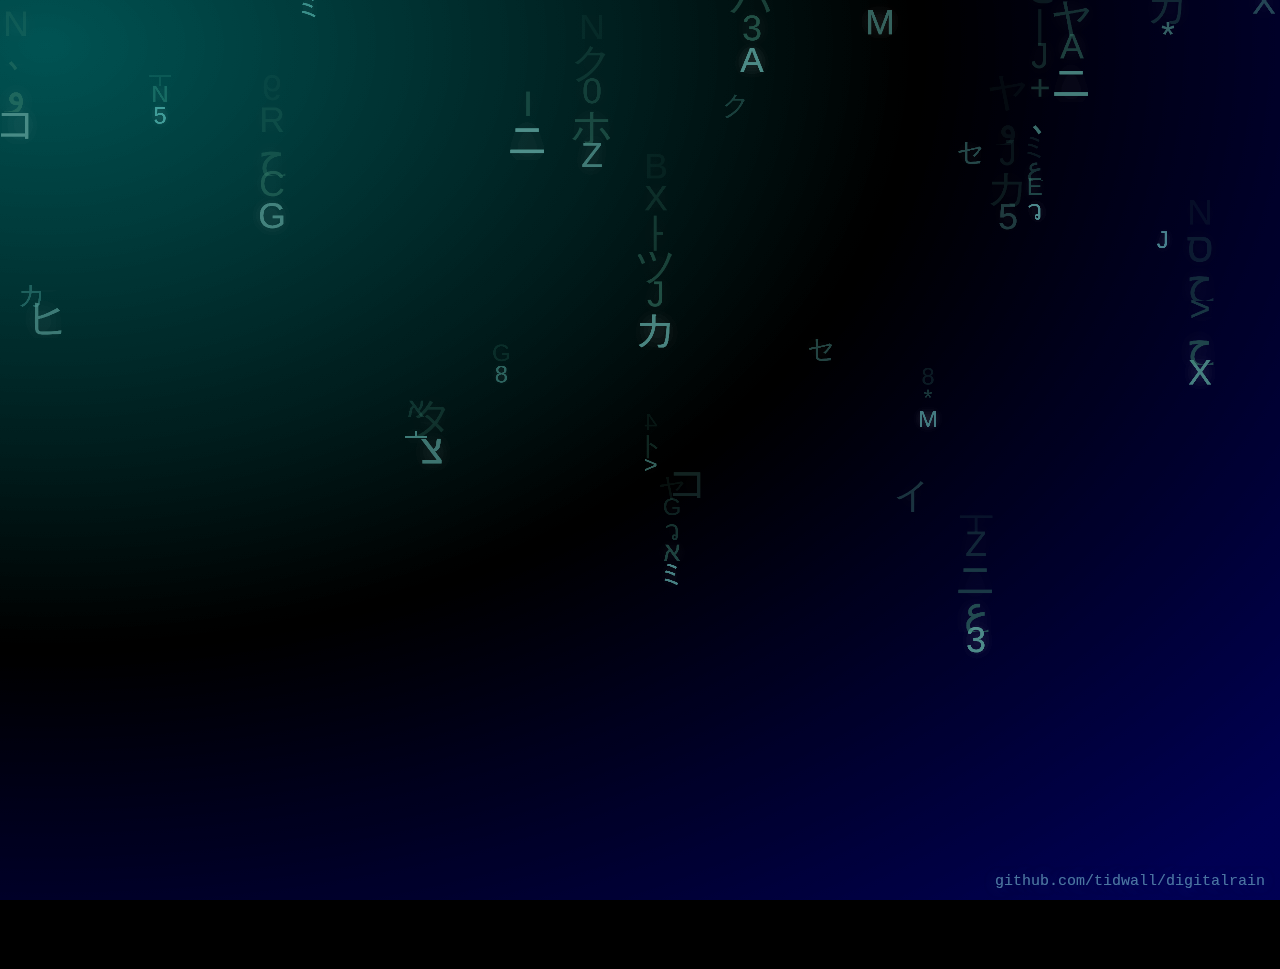
<file: hacker/index.html>
﻿<!DOCTYPE html>
<html>
<head>
<meta charset="utf-8">
<meta name="viewport" content="width=device-width, initial-scale=1">
<title>黑客代码雨</title>

<script type="text/javascript" src="js/digitalrain.js" ></script>
<style>html, body 
	{ 
		padding:0; margin:0; border:0; width:100%; height:100%; overflow:hidden;
	}
	html
	{
		background: black;
	}
</style>

</head>
<body>

<div style="height: 100%; width: 100%; background-image: radial-gradient(at 45px 45px, rgb(0, 255, 255) 0%, rgba(0, 0, 255, 0) 50%, rgb(0, 0, 255) 95%); opacity: 0.18; position: absolute;"></div>

<canvas width="1220" height="969" style="width: 1220px; height: 969px; position: absolute;"></canvas>
<canvas width="1220" height="969" style="width: 1220px; height: 969px; position: absolute; cursor: default;"></canvas>

</body>
</html>
</file>
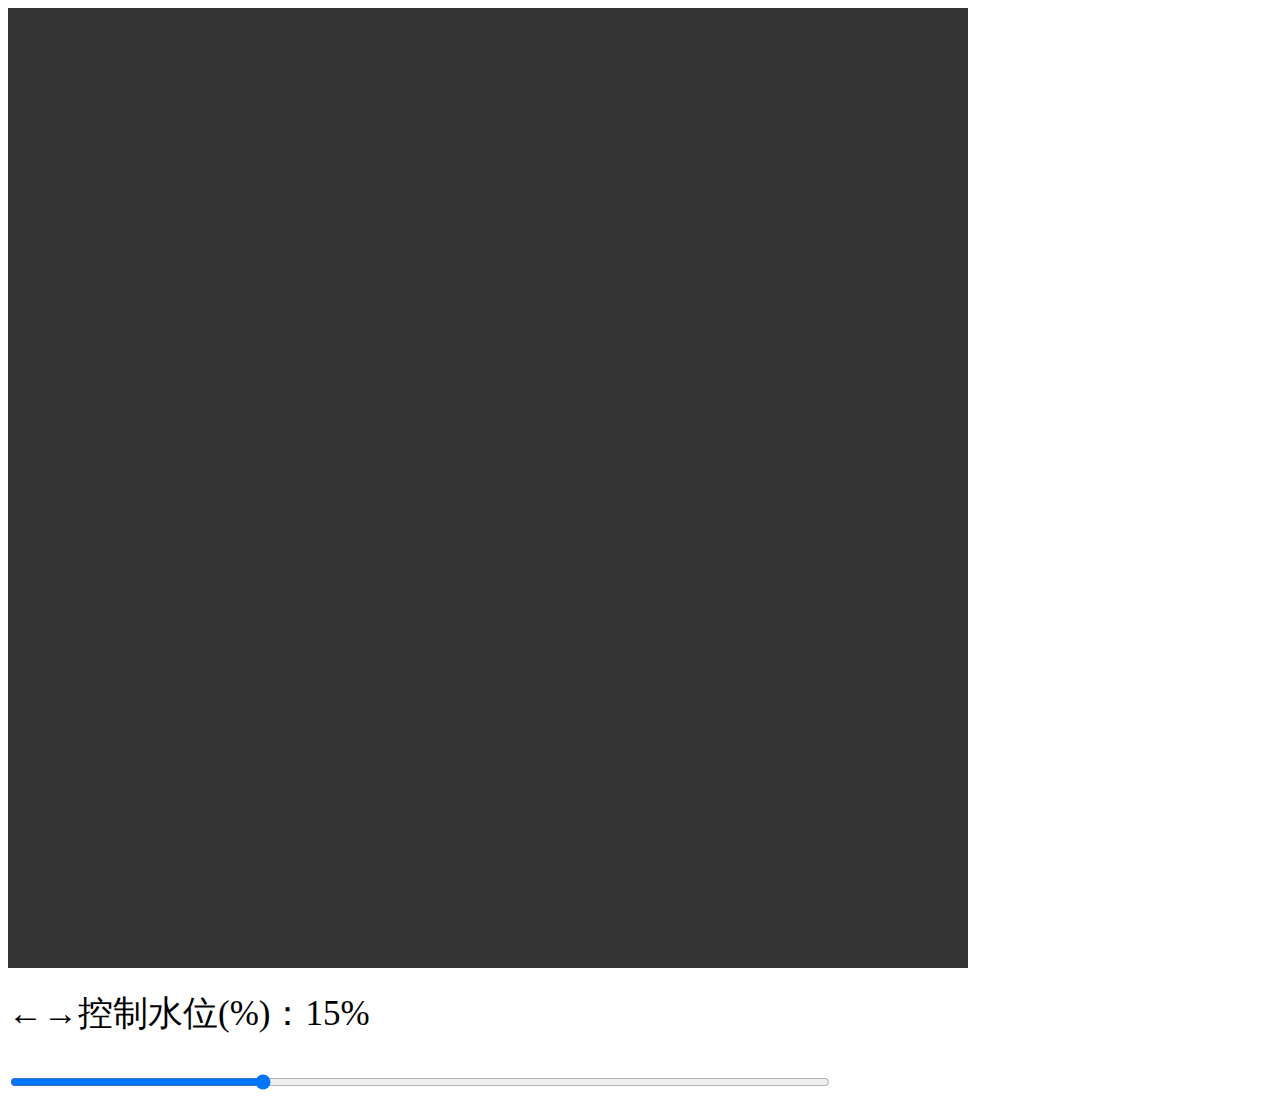
<file: game/game_define1.html>
<!DOCTYPE html>
<html lang="zh">
   <head>
      <meta charset="UTF-8">
      <title>Game 1.0</title>
      <style>
        #water_height {
          width: 800px; /* 设置滑块的宽度 */
            height:30px;
            padding:10px;
        }
      </style>
   </head>
      <script type="text/javascript" src="Box2d.min.js"></script>
      <script type="text/javascript" src="game_source.js"></script>
   <body onload="TestRagdoll();">  <!--onload 文档加载完成后自动调用init()函数-->
      <canvas id="canvas" width="960" height="960"  style="background-color:#333333;" ></canvas> <!--创建画布-->
      <br><br><label id="value" for="water_height" style = "font-size: 35px">←→控制水位(%)：15%</label>
   <br><br>
      <input type="range" id="water_height" name="water_height" min="0" max="100" value="30">
   </body>
   <script>
     var slider = document.getElementById("water_height");
     var valueDisplay = document.getElementById("value");

     // 拖动事件监听器
     slider.addEventListener("input", function() {
        valueDisplay.textContent ="←→控制水位(%)："+slider.value+'%';
     });

     // 开始拖动时调用的函数
     slider.addEventListener("mousedown", function() {
       slider.addEventListener("mousemove", updateValue);
     });

     // 结束拖动时调用的函数
     slider.addEventListener("mouseup", function() {
       slider.removeEventListener("mousemove", updateValue);
     });

     // 更新滑块数值的函数
     function updateValue() {
        valueDisplay.textContent = "←→控制水位(%)："+slider.value+'%';
     }
   </script>


</html>
</file>
